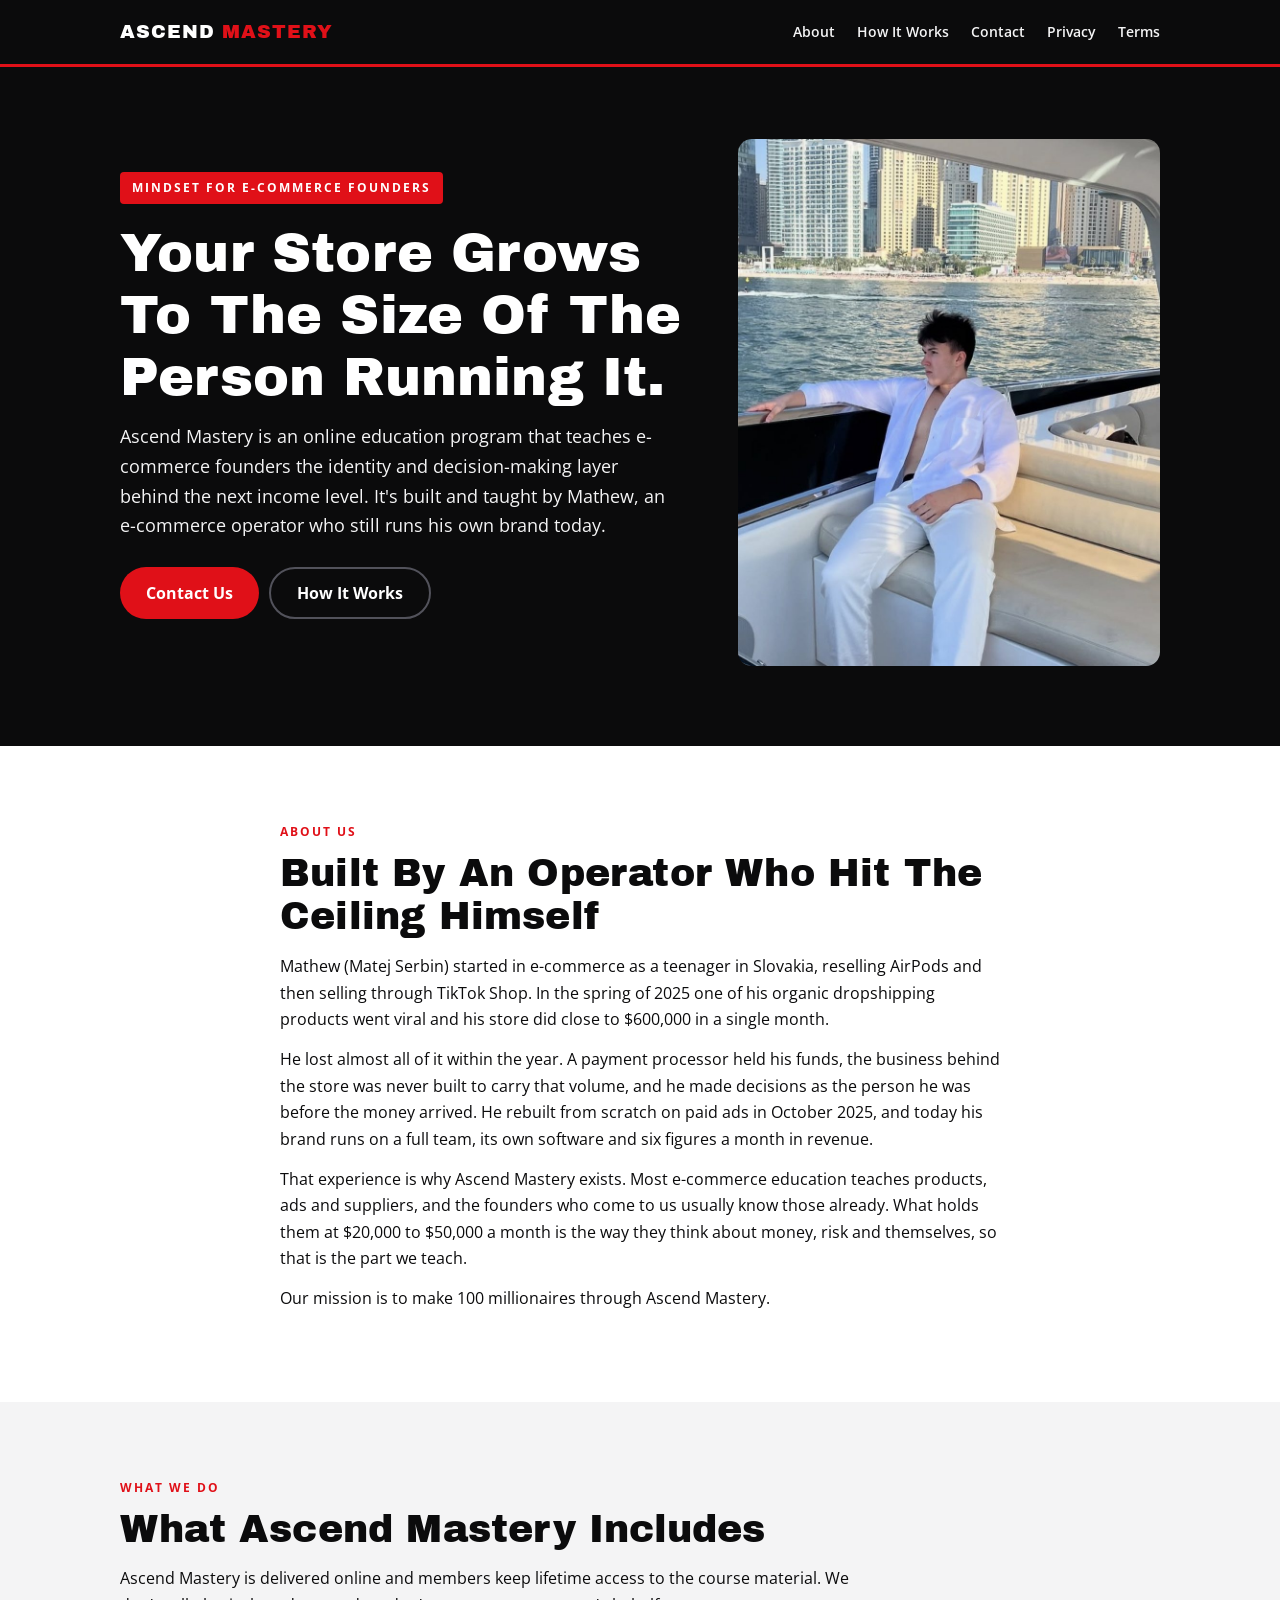
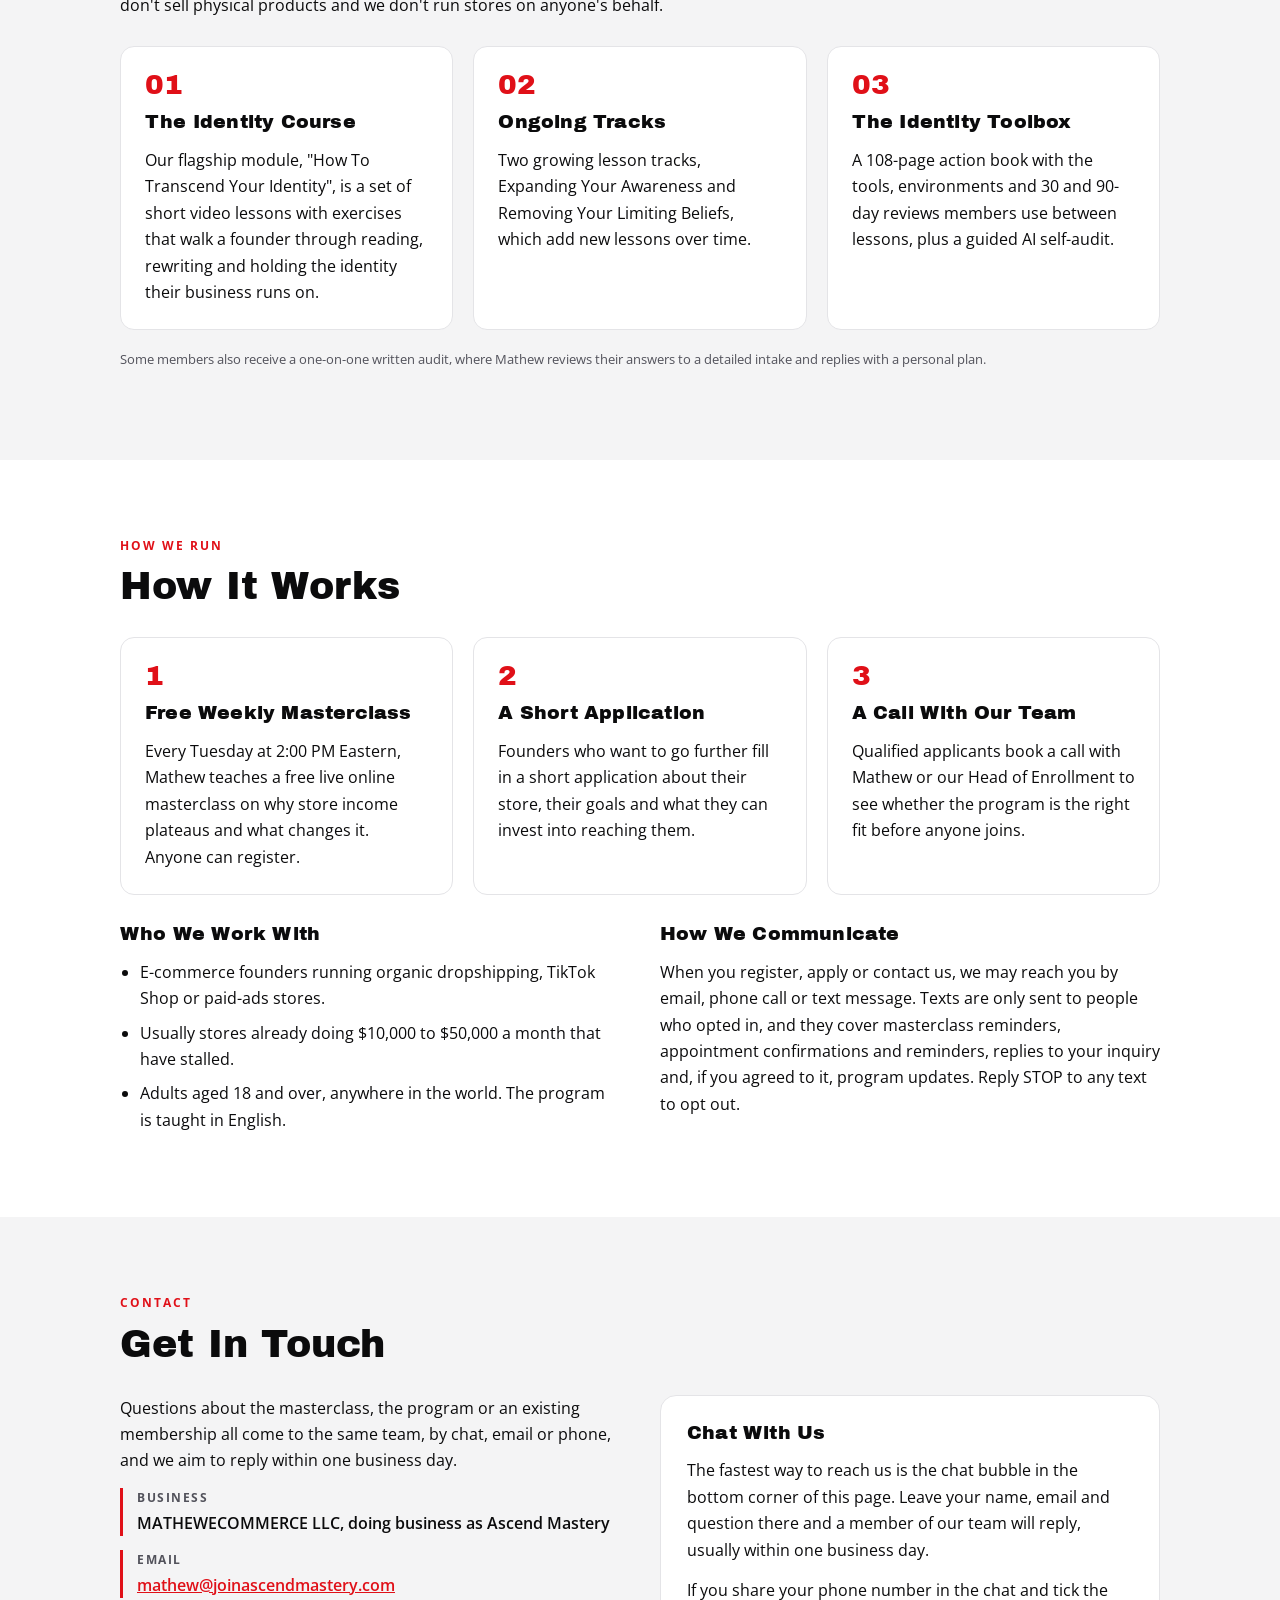
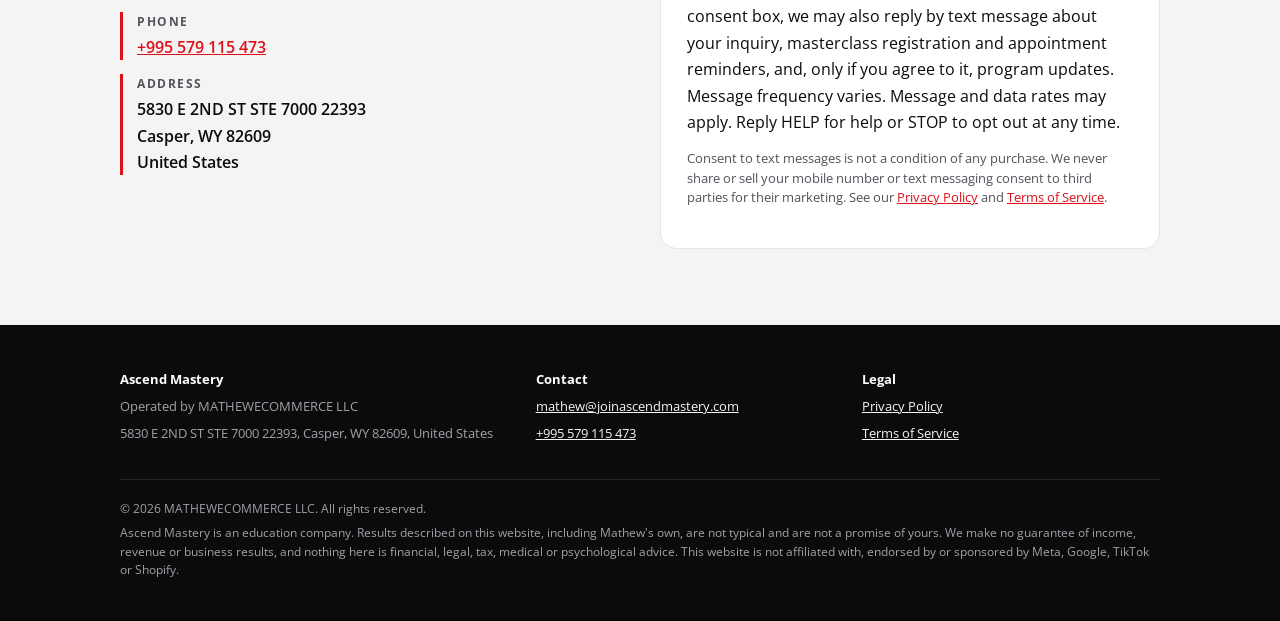
<file: index.html>
<!DOCTYPE html>
<html lang="en">
<head>
<meta charset="UTF-8">
<meta name="viewport" content="width=device-width, initial-scale=1.0">
<title>Ascend Mastery | Mindset Coaching For E-Commerce Founders</title>
<meta name="description" content="Ascend Mastery, run by MATHEWECOMMERCE LLC, teaches e-commerce founders the identity and decision-making layer behind the next income level.">
<link rel="icon" href="favicon.svg" type="image/svg+xml">
<link rel="preconnect" href="https://fonts.googleapis.com">
<link rel="preconnect" href="https://fonts.gstatic.com" crossorigin>
<link rel="stylesheet" href="https://fonts.googleapis.com/css2?family=Archivo+Black&family=Open+Sans:wght@400;600;700&display=swap">
<link rel="stylesheet" href="styles.css">
<!--
  Mathew (Matej Serbin) · A2P 10DLC business website · built 2026-10-26.
  Facts come from his GoHighLevel sub-account (legal name, address, email, phone) and
  context/Matej Serbin/business-info.md. No program price anywhere (pricing rule).
  No contact form: A2P now goes through the GHL chat widget (Christian, 2026-11-02). Widget id 6ae9da120f36300a2d5eb0b8, on every page.
-->
</head>
<body>

<header class="top">
  <div class="wrap">
    <a class="logo" href="index.html">ASCEND <span>MASTERY</span></a>
    <button class="menu-btn" aria-label="Open menu" aria-expanded="false" onclick="var n=document.querySelector('.nav');n.classList.toggle('open');this.setAttribute('aria-expanded',n.classList.contains('open'))">&#9776;</button>
    <nav class="nav">
      <a href="#about">About</a>
      <a href="#how">How It Works</a>
      <a href="#contact">Contact</a>
      <a href="privacy.html">Privacy</a>
      <a href="terms.html">Terms</a>
    </nav>
  </div>
</header>

<div class="hero">
  <div class="wrap">
    <div>
      <div class="eyebrow">Mindset for e-commerce founders</div>
      <h1>Your Store Grows To The Size Of The Person Running It.</h1>
      <p class="lead">Ascend Mastery is an online education program that teaches e-commerce founders the identity and decision-making layer behind the next income level. It's built and taught by Mathew, an e-commerce operator who still runs his own brand today.</p>
      <p style="margin-top:26px"><a class="btn" href="#contact">Contact Us</a><a class="btn btn-ghost" href="#how">How It Works</a></p>
    </div>
    <img src="assets/mathew-photo.jpg" alt="Mathew, founder of Ascend Mastery">
  </div>
</div>

<section id="about">
  <div class="wrap narrow">
    <div class="kicker">About us</div>
    <h2>Built By An Operator Who Hit The Ceiling Himself</h2>
    <p>Mathew (Matej Serbin) started in e-commerce as a teenager in Slovakia, reselling AirPods and then selling through TikTok Shop. In the spring of 2025 one of his organic dropshipping products went viral and his store did close to $600,000 in a single month.</p>
    <p>He lost almost all of it within the year. A payment processor held his funds, the business behind the store was never built to carry that volume, and he made decisions as the person he was before the money arrived. He rebuilt from scratch on paid ads in October 2025, and today his brand runs on a full team, its own software and six figures a month in revenue.</p>
    <p>That experience is why Ascend Mastery exists. Most e-commerce education teaches products, ads and suppliers, and the founders who come to us usually know those already. What holds them at $20,000 to $50,000 a month is the way they think about money, risk and themselves, so that is the part we teach.</p>
    <p>Our mission is to make 100 millionaires through Ascend Mastery.</p>
  </div>
</section>

<section class="alt" id="what">
  <div class="wrap">
    <div class="kicker">What we do</div>
    <h2>What Ascend Mastery Includes</h2>
    <p class="narrow">Ascend Mastery is delivered online and members keep lifetime access to the course material. We don't sell physical products and we don't run stores on anyone's behalf.</p>
    <div class="grid3">
      <div class="card"><div class="num">01</div><h3>The Identity Course</h3><p>Our flagship module, "How To Transcend Your Identity", is a set of short video lessons with exercises that walk a founder through reading, rewriting and holding the identity their business runs on.</p></div>
      <div class="card"><div class="num">02</div><h3>Ongoing Tracks</h3><p>Two growing lesson tracks, Expanding Your Awareness and Removing Your Limiting Beliefs, which add new lessons over time.</p></div>
      <div class="card"><div class="num">03</div><h3>The Identity Toolbox</h3><p>A 108-page action book with the tools, environments and 30 and 90-day reviews members use between lessons, plus a guided AI self-audit.</p></div>
    </div>
    <p class="fine" style="margin-top:20px">Some members also receive a one-on-one written audit, where Mathew reviews their answers to a detailed intake and replies with a personal plan.</p>
  </div>
</section>

<section id="how">
  <div class="wrap">
    <div class="kicker">How we run</div>
    <h2>How It Works</h2>
    <div class="grid3">
      <div class="card"><div class="num">1</div><h3>Free Weekly Masterclass</h3><p>Every Tuesday at 2:00 PM Eastern, Mathew teaches a free live online masterclass on why store income plateaus and what changes it. Anyone can register.</p></div>
      <div class="card"><div class="num">2</div><h3>A Short Application</h3><p>Founders who want to go further fill in a short application about their store, their goals and what they can invest into reaching them.</p></div>
      <div class="card"><div class="num">3</div><h3>A Call With Our Team</h3><p>Qualified applicants book a call with Mathew or our Head of Enrollment to see whether the program is the right fit before anyone joins.</p></div>
    </div>
    <div class="grid2">
      <div>
        <h3>Who We Work With</h3>
        <ul class="list">
          <li>E-commerce founders running organic dropshipping, TikTok Shop or paid-ads stores.</li>
          <li>Usually stores already doing $10,000 to $50,000 a month that have stalled.</li>
          <li>Adults aged 18 and over, anywhere in the world. The program is taught in English.</li>
        </ul>
      </div>
      <div>
        <h3>How We Communicate</h3>
        <p>When you register, apply or contact us, we may reach you by email, phone call or text message. Texts are only sent to people who opted in, and they cover masterclass reminders, appointment confirmations and reminders, replies to your inquiry and, if you agreed to it, program updates. Reply STOP to any text to opt out.</p>
      </div>
    </div>
  </div>
</section>

<section class="alt" id="contact">
  <div class="wrap">
    <div class="kicker">Contact</div>
    <h2>Get In Touch</h2>
    <div class="grid2">
      <div>
        <p>Questions about the masterclass, the program or an existing membership all come to the same team, by chat, email or phone, and we aim to reply within one business day.</p>
        <dl class="facts">
          <div><dt>Business</dt><dd>MATHEWECOMMERCE LLC, doing business as Ascend Mastery</dd></div>
          <div><dt>Email</dt><dd><a href="mailto:mathew@joinascendmastery.com">mathew@joinascendmastery.com</a></dd></div>
          <div><dt>Phone</dt><dd><a href="tel:+995579115473">+995 579 115 473</a></dd></div>
          <div><dt>Address</dt><dd>5830 E 2ND ST STE 7000 22393<br>Casper, WY 82609<br>United States</dd></div>
        </dl>
      </div>
      <div class="form">
        <h3>Chat With Us</h3>
        <p>The fastest way to reach us is the chat bubble in the bottom corner of this page. Leave your name, email and question there and a member of our team will reply, usually within one business day.</p>
        <p>If you share your phone number in the chat and tick the consent box, we may also reply by text message about your inquiry, masterclass registration and appointment reminders, and, only if you agree to it, program updates. Message frequency varies. Message and data rates may apply. Reply HELP for help or STOP to opt out at any time.</p>
        <p class="fine">Consent to text messages is not a condition of any purchase. We never share or sell your mobile number or text messaging consent to third parties for their marketing. See our <a href="privacy.html">Privacy Policy</a> and <a href="terms.html">Terms of Service</a>.</p>
      </div>
    </div>
  </div>
</section>

<footer class="foot">
  <div class="wrap">
    <div class="cols">
      <div><p><b>Ascend Mastery</b></p><p>Operated by MATHEWECOMMERCE LLC</p><p>5830 E 2ND ST STE 7000 22393, Casper, WY 82609, United States</p></div>
      <div><p><b>Contact</b></p><p><a href="mailto:mathew@joinascendmastery.com">mathew@joinascendmastery.com</a></p><p><a href="tel:+995579115473">+995 579 115 473</a></p></div>
      <div><p><b>Legal</b></p><p><a href="privacy.html">Privacy Policy</a></p><p><a href="terms.html">Terms of Service</a></p></div>
    </div>
    <div class="disc">
      <p>© 2026 MATHEWECOMMERCE LLC. All rights reserved.</p>
      <p>Ascend Mastery is an education company. Results described on this website, including Mathew's own, are not typical and are not a promise of yours. We make no guarantee of income, revenue or business results, and nothing here is financial, legal, tax, medical or psychological advice. This website is not affiliated with, endorsed by or sponsored by Meta, Google, TikTok or Shopify.</p>
    </div>
  </div>
</footer>

<!-- GoHighLevel chat widget: paste the embed from Sites > Chat Widget > Get Code here. -->
<script src="https://widgets.leadconnectorhq.com/loader.js" data-resources-url="https://widgets.leadconnectorhq.com/chat-widget/loader.js" data-widget-id="6ae9da120f36300a2d5eb0b8" data-source="WEB_USER"></script>
</body>
</html>
</file>
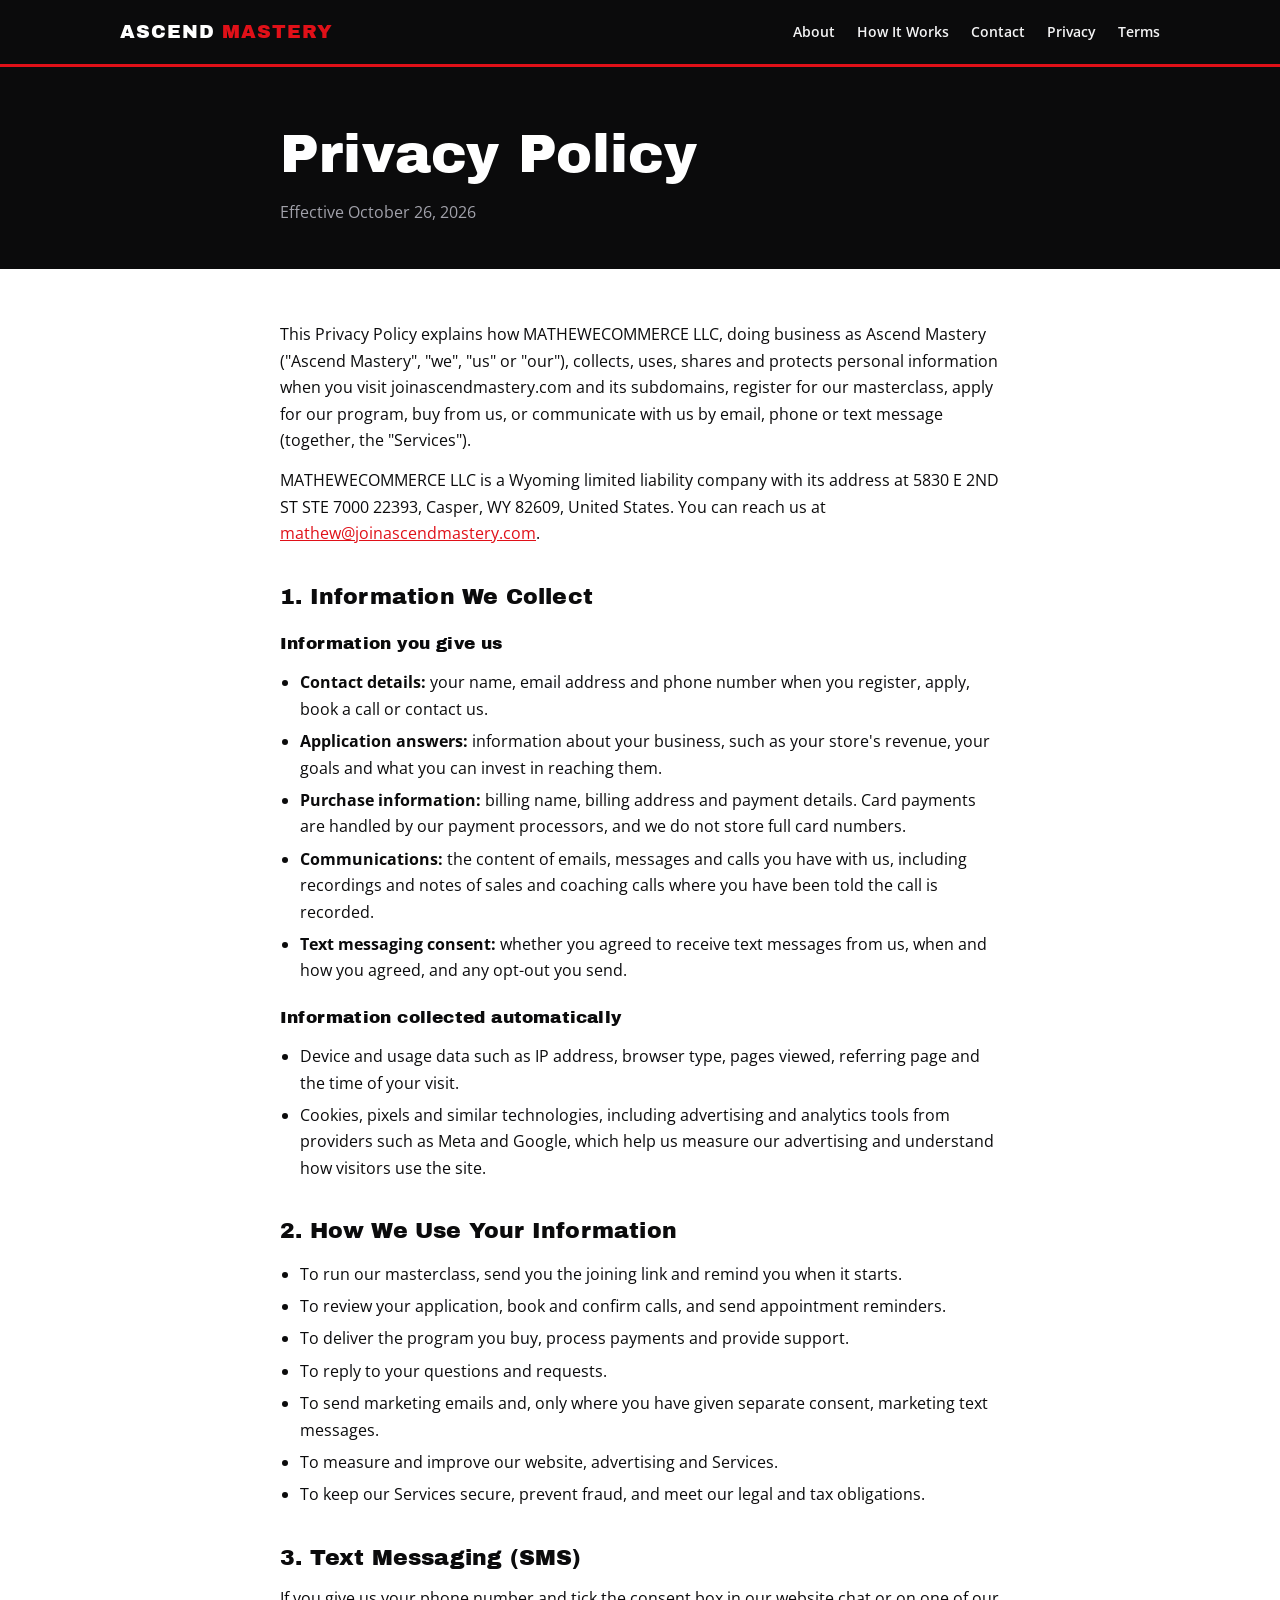
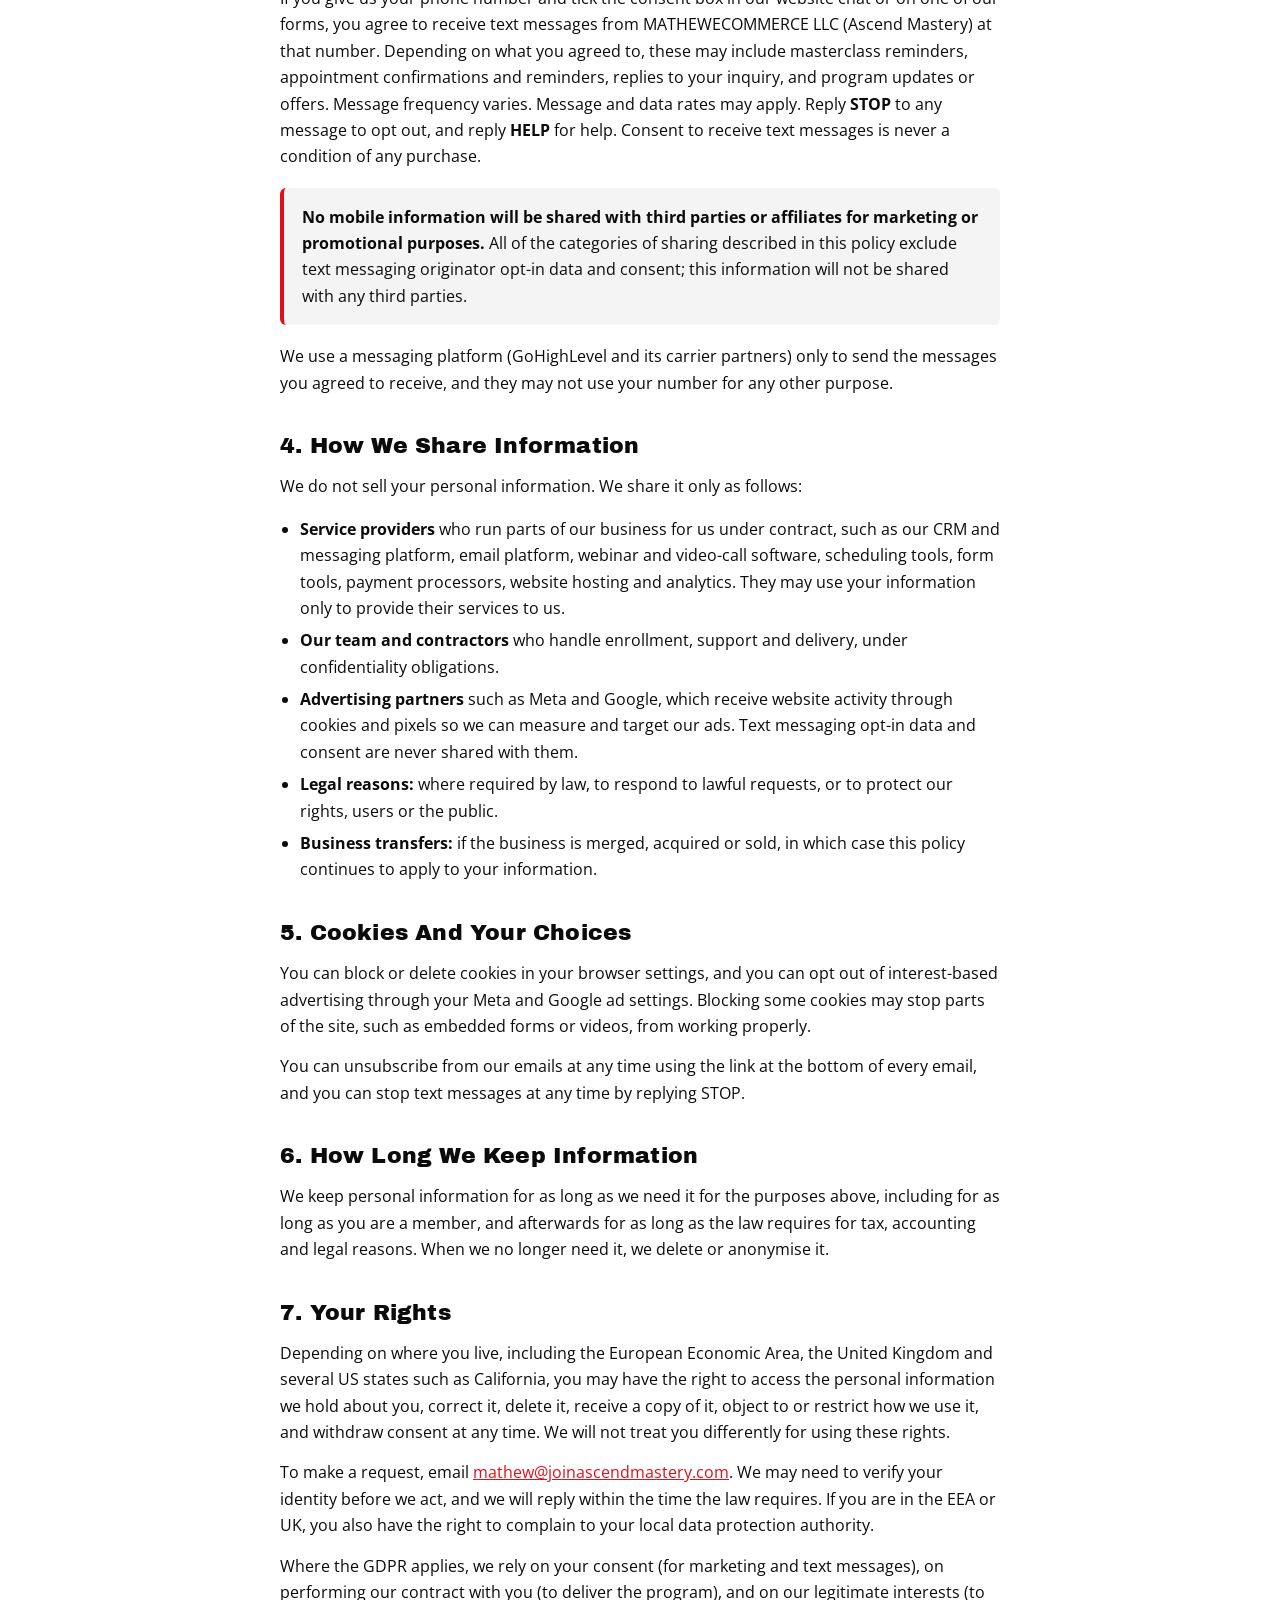
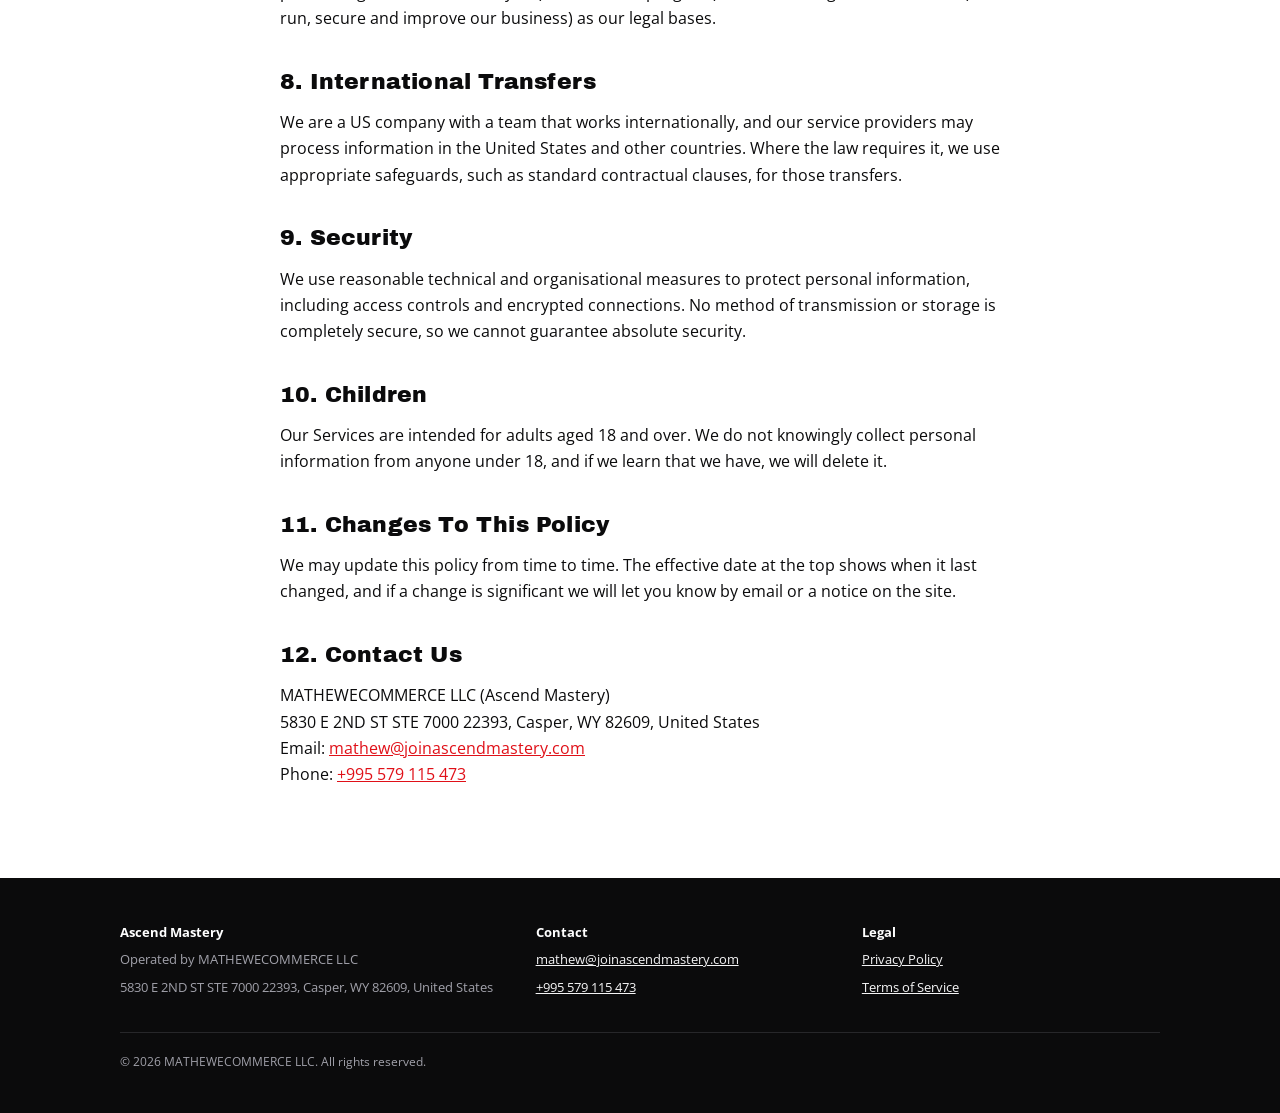
<file: privacy.html>
<!DOCTYPE html>
<html lang="en">
<head>
<meta charset="UTF-8">
<meta name="viewport" content="width=device-width, initial-scale=1.0">
<title>Privacy Policy | Ascend Mastery</title>
<meta name="description" content="How MATHEWECOMMERCE LLC (Ascend Mastery) collects, uses and protects your information, including text messaging.">
<link rel="icon" href="favicon.svg" type="image/svg+xml">
<link rel="preconnect" href="https://fonts.googleapis.com">
<link rel="preconnect" href="https://fonts.gstatic.com" crossorigin>
<link rel="stylesheet" href="https://fonts.googleapis.com/css2?family=Archivo+Black&family=Open+Sans:wght@400;600;700&display=swap">
<link rel="stylesheet" href="styles.css">
</head>
<body>

<header class="top">
  <div class="wrap">
    <a class="logo" href="index.html">ASCEND <span>MASTERY</span></a>
    <button class="menu-btn" aria-label="Open menu" aria-expanded="false" onclick="var n=document.querySelector('.nav');n.classList.toggle('open');this.setAttribute('aria-expanded',n.classList.contains('open'))">&#9776;</button>
    <nav class="nav">
      <a href="index.html#about">About</a>
      <a href="index.html#how">How It Works</a>
      <a href="index.html#contact">Contact</a>
      <a href="privacy.html">Privacy</a>
      <a href="terms.html">Terms</a>
    </nav>
  </div>
</header>

<div class="legal-hero">
  <div class="wrap narrow">
    <h1>Privacy Policy</h1>
    <p>Effective October 26, 2026</p>
  </div>
</div>

<main class="doc">
  <div class="wrap narrow">
    <p>This Privacy Policy explains how MATHEWECOMMERCE LLC, doing business as Ascend Mastery ("Ascend Mastery", "we", "us" or "our"), collects, uses, shares and protects personal information when you visit joinascendmastery.com and its subdomains, register for our masterclass, apply for our program, buy from us, or communicate with us by email, phone or text message (together, the "Services").</p>
    <p>MATHEWECOMMERCE LLC is a Wyoming limited liability company with its address at 5830 E 2ND ST STE 7000 22393, Casper, WY 82609, United States. You can reach us at <a href="mailto:mathew@joinascendmastery.com">mathew@joinascendmastery.com</a>.</p>

    <h2>1. Information We Collect</h2>
    <h3>Information you give us</h3>
    <ul>
      <li><b>Contact details:</b> your name, email address and phone number when you register, apply, book a call or contact us.</li>
      <li><b>Application answers:</b> information about your business, such as your store's revenue, your goals and what you can invest in reaching them.</li>
      <li><b>Purchase information:</b> billing name, billing address and payment details. Card payments are handled by our payment processors, and we do not store full card numbers.</li>
      <li><b>Communications:</b> the content of emails, messages and calls you have with us, including recordings and notes of sales and coaching calls where you have been told the call is recorded.</li>
      <li><b>Text messaging consent:</b> whether you agreed to receive text messages from us, when and how you agreed, and any opt-out you send.</li>
    </ul>
    <h3>Information collected automatically</h3>
    <ul>
      <li>Device and usage data such as IP address, browser type, pages viewed, referring page and the time of your visit.</li>
      <li>Cookies, pixels and similar technologies, including advertising and analytics tools from providers such as Meta and Google, which help us measure our advertising and understand how visitors use the site.</li>
    </ul>

    <h2>2. How We Use Your Information</h2>
    <ul>
      <li>To run our masterclass, send you the joining link and remind you when it starts.</li>
      <li>To review your application, book and confirm calls, and send appointment reminders.</li>
      <li>To deliver the program you buy, process payments and provide support.</li>
      <li>To reply to your questions and requests.</li>
      <li>To send marketing emails and, only where you have given separate consent, marketing text messages.</li>
      <li>To measure and improve our website, advertising and Services.</li>
      <li>To keep our Services secure, prevent fraud, and meet our legal and tax obligations.</li>
    </ul>

    <h2>3. Text Messaging (SMS)</h2>
    <p>If you give us your phone number and tick the consent box in our website chat or on one of our forms, you agree to receive text messages from MATHEWECOMMERCE LLC (Ascend Mastery) at that number. Depending on what you agreed to, these may include masterclass reminders, appointment confirmations and reminders, replies to your inquiry, and program updates or offers. Message frequency varies. Message and data rates may apply. Reply <b>STOP</b> to any message to opt out, and reply <b>HELP</b> for help. Consent to receive text messages is never a condition of any purchase.</p>
    <div class="callout">
      <p><b>No mobile information will be shared with third parties or affiliates for marketing or promotional purposes.</b> All of the categories of sharing described in this policy exclude text messaging originator opt-in data and consent; this information will not be shared with any third parties.</p>
    </div>
    <p>We use a messaging platform (GoHighLevel and its carrier partners) only to send the messages you agreed to receive, and they may not use your number for any other purpose.</p>

    <h2>4. How We Share Information</h2>
    <p>We do not sell your personal information. We share it only as follows:</p>
    <ul>
      <li><b>Service providers</b> who run parts of our business for us under contract, such as our CRM and messaging platform, email platform, webinar and video-call software, scheduling tools, form tools, payment processors, website hosting and analytics. They may use your information only to provide their services to us.</li>
      <li><b>Our team and contractors</b> who handle enrollment, support and delivery, under confidentiality obligations.</li>
      <li><b>Advertising partners</b> such as Meta and Google, which receive website activity through cookies and pixels so we can measure and target our ads. Text messaging opt-in data and consent are never shared with them.</li>
      <li><b>Legal reasons:</b> where required by law, to respond to lawful requests, or to protect our rights, users or the public.</li>
      <li><b>Business transfers:</b> if the business is merged, acquired or sold, in which case this policy continues to apply to your information.</li>
    </ul>

    <h2>5. Cookies And Your Choices</h2>
    <p>You can block or delete cookies in your browser settings, and you can opt out of interest-based advertising through your Meta and Google ad settings. Blocking some cookies may stop parts of the site, such as embedded forms or videos, from working properly.</p>
    <p>You can unsubscribe from our emails at any time using the link at the bottom of every email, and you can stop text messages at any time by replying STOP.</p>

    <h2>6. How Long We Keep Information</h2>
    <p>We keep personal information for as long as we need it for the purposes above, including for as long as you are a member, and afterwards for as long as the law requires for tax, accounting and legal reasons. When we no longer need it, we delete or anonymise it.</p>

    <h2>7. Your Rights</h2>
    <p>Depending on where you live, including the European Economic Area, the United Kingdom and several US states such as California, you may have the right to access the personal information we hold about you, correct it, delete it, receive a copy of it, object to or restrict how we use it, and withdraw consent at any time. We will not treat you differently for using these rights.</p>
    <p>To make a request, email <a href="mailto:mathew@joinascendmastery.com">mathew@joinascendmastery.com</a>. We may need to verify your identity before we act, and we will reply within the time the law requires. If you are in the EEA or UK, you also have the right to complain to your local data protection authority.</p>
    <p>Where the GDPR applies, we rely on your consent (for marketing and text messages), on performing our contract with you (to deliver the program), and on our legitimate interests (to run, secure and improve our business) as our legal bases.</p>

    <h2>8. International Transfers</h2>
    <p>We are a US company with a team that works internationally, and our service providers may process information in the United States and other countries. Where the law requires it, we use appropriate safeguards, such as standard contractual clauses, for those transfers.</p>

    <h2>9. Security</h2>
    <p>We use reasonable technical and organisational measures to protect personal information, including access controls and encrypted connections. No method of transmission or storage is completely secure, so we cannot guarantee absolute security.</p>

    <h2>10. Children</h2>
    <p>Our Services are intended for adults aged 18 and over. We do not knowingly collect personal information from anyone under 18, and if we learn that we have, we will delete it.</p>

    <h2>11. Changes To This Policy</h2>
    <p>We may update this policy from time to time. The effective date at the top shows when it last changed, and if a change is significant we will let you know by email or a notice on the site.</p>

    <h2>12. Contact Us</h2>
    <p>MATHEWECOMMERCE LLC (Ascend Mastery)<br>5830 E 2ND ST STE 7000 22393, Casper, WY 82609, United States<br>Email: <a href="mailto:mathew@joinascendmastery.com">mathew@joinascendmastery.com</a><br>Phone: <a href="tel:+995579115473">+995 579 115 473</a></p>
  </div>
</main>

<footer class="foot">
  <div class="wrap">
    <div class="cols">
      <div><p><b>Ascend Mastery</b></p><p>Operated by MATHEWECOMMERCE LLC</p><p>5830 E 2ND ST STE 7000 22393, Casper, WY 82609, United States</p></div>
      <div><p><b>Contact</b></p><p><a href="mailto:mathew@joinascendmastery.com">mathew@joinascendmastery.com</a></p><p><a href="tel:+995579115473">+995 579 115 473</a></p></div>
      <div><p><b>Legal</b></p><p><a href="privacy.html">Privacy Policy</a></p><p><a href="terms.html">Terms of Service</a></p></div>
    </div>
    <div class="disc"><p>© 2026 MATHEWECOMMERCE LLC. All rights reserved.</p></div>
  </div>
</footer>
<script src="https://widgets.leadconnectorhq.com/loader.js" data-resources-url="https://widgets.leadconnectorhq.com/chat-widget/loader.js" data-widget-id="6ae9da120f36300a2d5eb0b8" data-source="WEB_USER"></script>
</body>
</html>
</file>
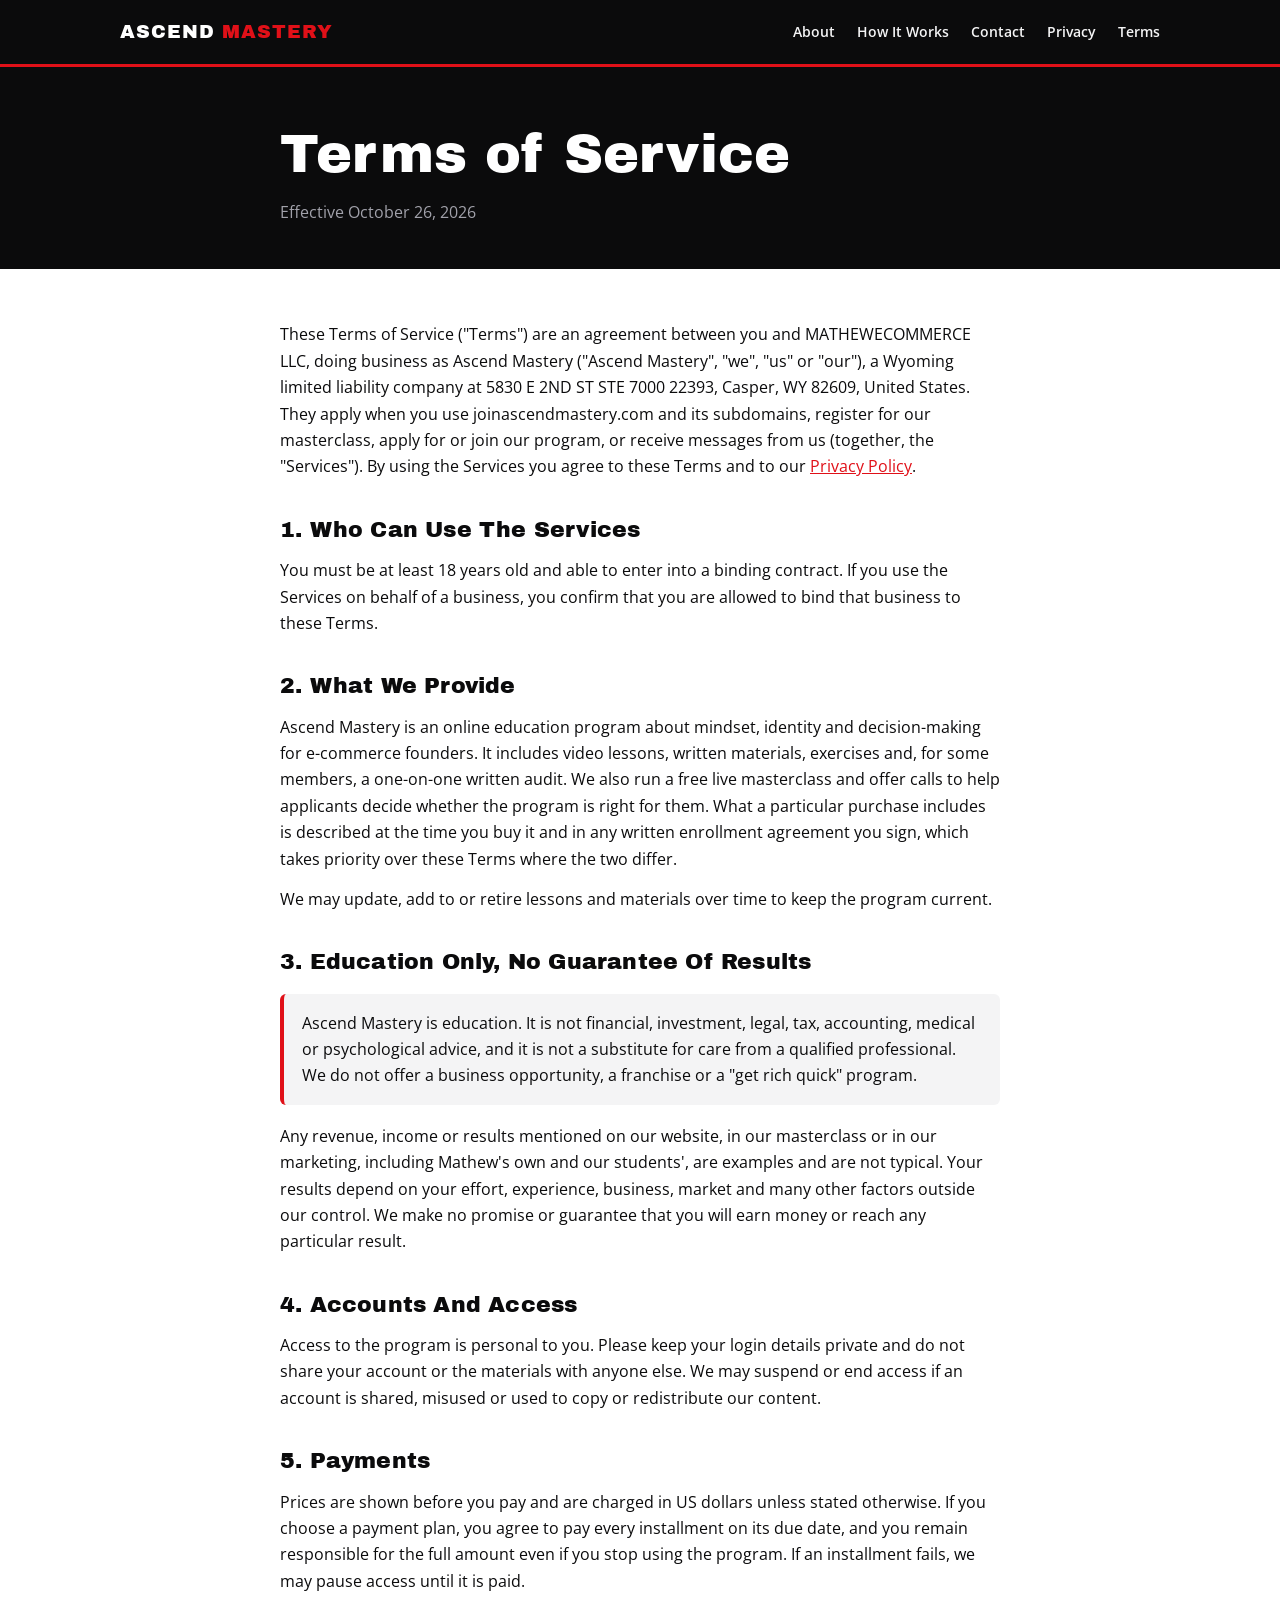
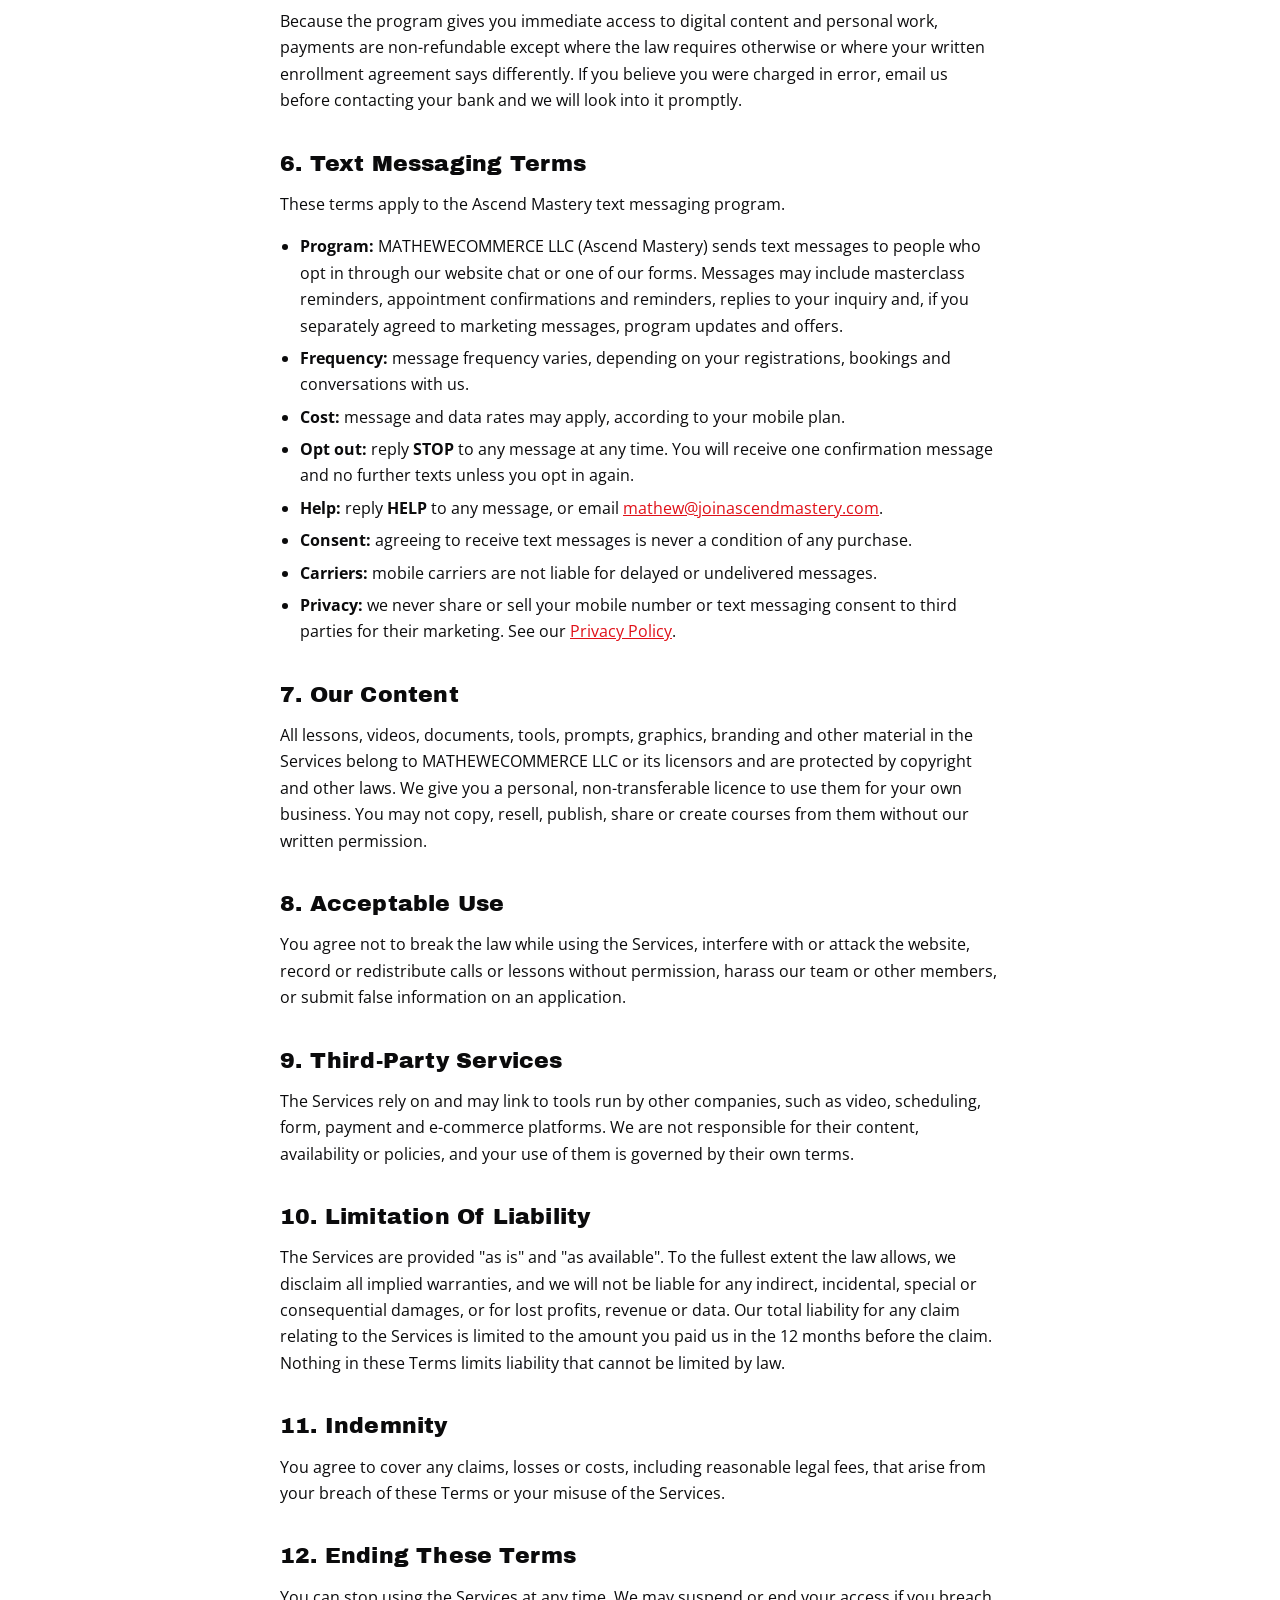
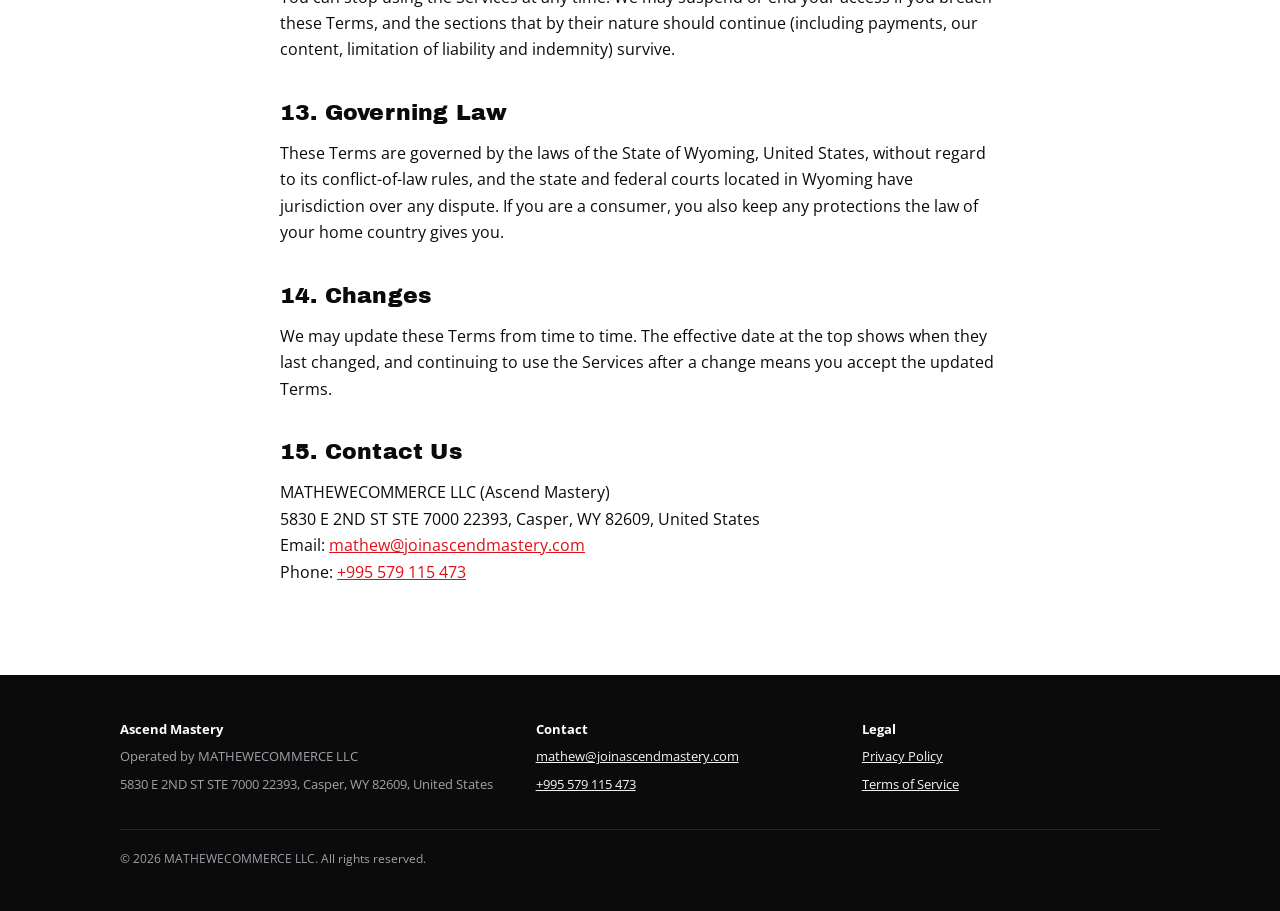
<file: terms.html>
<!DOCTYPE html>
<html lang="en">
<head>
<meta charset="UTF-8">
<meta name="viewport" content="width=device-width, initial-scale=1.0">
<title>Terms of Service | Ascend Mastery</title>
<meta name="description" content="The terms that apply to Ascend Mastery's website, masterclass, program and text messages.">
<link rel="icon" href="favicon.svg" type="image/svg+xml">
<link rel="preconnect" href="https://fonts.googleapis.com">
<link rel="preconnect" href="https://fonts.gstatic.com" crossorigin>
<link rel="stylesheet" href="https://fonts.googleapis.com/css2?family=Archivo+Black&family=Open+Sans:wght@400;600;700&display=swap">
<link rel="stylesheet" href="styles.css">
</head>
<body>

<header class="top">
  <div class="wrap">
    <a class="logo" href="index.html">ASCEND <span>MASTERY</span></a>
    <button class="menu-btn" aria-label="Open menu" aria-expanded="false" onclick="var n=document.querySelector('.nav');n.classList.toggle('open');this.setAttribute('aria-expanded',n.classList.contains('open'))">&#9776;</button>
    <nav class="nav">
      <a href="index.html#about">About</a>
      <a href="index.html#how">How It Works</a>
      <a href="index.html#contact">Contact</a>
      <a href="privacy.html">Privacy</a>
      <a href="terms.html">Terms</a>
    </nav>
  </div>
</header>

<div class="legal-hero">
  <div class="wrap narrow">
    <h1>Terms of Service</h1>
    <p>Effective October 26, 2026</p>
  </div>
</div>

<main class="doc">
  <div class="wrap narrow">
    <p>These Terms of Service ("Terms") are an agreement between you and MATHEWECOMMERCE LLC, doing business as Ascend Mastery ("Ascend Mastery", "we", "us" or "our"), a Wyoming limited liability company at 5830 E 2ND ST STE 7000 22393, Casper, WY 82609, United States. They apply when you use joinascendmastery.com and its subdomains, register for our masterclass, apply for or join our program, or receive messages from us (together, the "Services"). By using the Services you agree to these Terms and to our <a href="privacy.html">Privacy Policy</a>.</p>

    <h2>1. Who Can Use The Services</h2>
    <p>You must be at least 18 years old and able to enter into a binding contract. If you use the Services on behalf of a business, you confirm that you are allowed to bind that business to these Terms.</p>

    <h2>2. What We Provide</h2>
    <p>Ascend Mastery is an online education program about mindset, identity and decision-making for e-commerce founders. It includes video lessons, written materials, exercises and, for some members, a one-on-one written audit. We also run a free live masterclass and offer calls to help applicants decide whether the program is right for them. What a particular purchase includes is described at the time you buy it and in any written enrollment agreement you sign, which takes priority over these Terms where the two differ.</p>
    <p>We may update, add to or retire lessons and materials over time to keep the program current.</p>

    <h2>3. Education Only, No Guarantee Of Results</h2>
    <div class="callout">
      <p>Ascend Mastery is education. It is not financial, investment, legal, tax, accounting, medical or psychological advice, and it is not a substitute for care from a qualified professional. We do not offer a business opportunity, a franchise or a "get rich quick" program.</p>
    </div>
    <p>Any revenue, income or results mentioned on our website, in our masterclass or in our marketing, including Mathew's own and our students', are examples and are not typical. Your results depend on your effort, experience, business, market and many other factors outside our control. We make no promise or guarantee that you will earn money or reach any particular result.</p>

    <h2>4. Accounts And Access</h2>
    <p>Access to the program is personal to you. Please keep your login details private and do not share your account or the materials with anyone else. We may suspend or end access if an account is shared, misused or used to copy or redistribute our content.</p>

    <h2>5. Payments</h2>
    <p>Prices are shown before you pay and are charged in US dollars unless stated otherwise. If you choose a payment plan, you agree to pay every installment on its due date, and you remain responsible for the full amount even if you stop using the program. If an installment fails, we may pause access until it is paid.</p>
    <p>Because the program gives you immediate access to digital content and personal work, payments are non-refundable except where the law requires otherwise or where your written enrollment agreement says differently. If you believe you were charged in error, email us before contacting your bank and we will look into it promptly.</p>

    <h2>6. Text Messaging Terms</h2>
    <p>These terms apply to the Ascend Mastery text messaging program.</p>
    <ul>
      <li><b>Program:</b> MATHEWECOMMERCE LLC (Ascend Mastery) sends text messages to people who opt in through our website chat or one of our forms. Messages may include masterclass reminders, appointment confirmations and reminders, replies to your inquiry and, if you separately agreed to marketing messages, program updates and offers.</li>
      <li><b>Frequency:</b> message frequency varies, depending on your registrations, bookings and conversations with us.</li>
      <li><b>Cost:</b> message and data rates may apply, according to your mobile plan.</li>
      <li><b>Opt out:</b> reply <b>STOP</b> to any message at any time. You will receive one confirmation message and no further texts unless you opt in again.</li>
      <li><b>Help:</b> reply <b>HELP</b> to any message, or email <a href="mailto:mathew@joinascendmastery.com">mathew@joinascendmastery.com</a>.</li>
      <li><b>Consent:</b> agreeing to receive text messages is never a condition of any purchase.</li>
      <li><b>Carriers:</b> mobile carriers are not liable for delayed or undelivered messages.</li>
      <li><b>Privacy:</b> we never share or sell your mobile number or text messaging consent to third parties for their marketing. See our <a href="privacy.html">Privacy Policy</a>.</li>
    </ul>

    <h2>7. Our Content</h2>
    <p>All lessons, videos, documents, tools, prompts, graphics, branding and other material in the Services belong to MATHEWECOMMERCE LLC or its licensors and are protected by copyright and other laws. We give you a personal, non-transferable licence to use them for your own business. You may not copy, resell, publish, share or create courses from them without our written permission.</p>

    <h2>8. Acceptable Use</h2>
    <p>You agree not to break the law while using the Services, interfere with or attack the website, record or redistribute calls or lessons without permission, harass our team or other members, or submit false information on an application.</p>

    <h2>9. Third-Party Services</h2>
    <p>The Services rely on and may link to tools run by other companies, such as video, scheduling, form, payment and e-commerce platforms. We are not responsible for their content, availability or policies, and your use of them is governed by their own terms.</p>

    <h2>10. Limitation Of Liability</h2>
    <p>The Services are provided "as is" and "as available". To the fullest extent the law allows, we disclaim all implied warranties, and we will not be liable for any indirect, incidental, special or consequential damages, or for lost profits, revenue or data. Our total liability for any claim relating to the Services is limited to the amount you paid us in the 12 months before the claim. Nothing in these Terms limits liability that cannot be limited by law.</p>

    <h2>11. Indemnity</h2>
    <p>You agree to cover any claims, losses or costs, including reasonable legal fees, that arise from your breach of these Terms or your misuse of the Services.</p>

    <h2>12. Ending These Terms</h2>
    <p>You can stop using the Services at any time. We may suspend or end your access if you breach these Terms, and the sections that by their nature should continue (including payments, our content, limitation of liability and indemnity) survive.</p>

    <h2>13. Governing Law</h2>
    <p>These Terms are governed by the laws of the State of Wyoming, United States, without regard to its conflict-of-law rules, and the state and federal courts located in Wyoming have jurisdiction over any dispute. If you are a consumer, you also keep any protections the law of your home country gives you.</p>

    <h2>14. Changes</h2>
    <p>We may update these Terms from time to time. The effective date at the top shows when they last changed, and continuing to use the Services after a change means you accept the updated Terms.</p>

    <h2>15. Contact Us</h2>
    <p>MATHEWECOMMERCE LLC (Ascend Mastery)<br>5830 E 2ND ST STE 7000 22393, Casper, WY 82609, United States<br>Email: <a href="mailto:mathew@joinascendmastery.com">mathew@joinascendmastery.com</a><br>Phone: <a href="tel:+995579115473">+995 579 115 473</a></p>
  </div>
</main>

<footer class="foot">
  <div class="wrap">
    <div class="cols">
      <div><p><b>Ascend Mastery</b></p><p>Operated by MATHEWECOMMERCE LLC</p><p>5830 E 2ND ST STE 7000 22393, Casper, WY 82609, United States</p></div>
      <div><p><b>Contact</b></p><p><a href="mailto:mathew@joinascendmastery.com">mathew@joinascendmastery.com</a></p><p><a href="tel:+995579115473">+995 579 115 473</a></p></div>
      <div><p><b>Legal</b></p><p><a href="privacy.html">Privacy Policy</a></p><p><a href="terms.html">Terms of Service</a></p></div>
    </div>
    <div class="disc"><p>© 2026 MATHEWECOMMERCE LLC. All rights reserved.</p></div>
  </div>
</footer>
<script src="https://widgets.leadconnectorhq.com/loader.js" data-resources-url="https://widgets.leadconnectorhq.com/chat-widget/loader.js" data-widget-id="6ae9da120f36300a2d5eb0b8" data-source="WEB_USER"></script>
</body>
</html>
</file>
<file: styles.css>
/* Ascend Mastery · joinascendmastery.com · shared styles for index, privacy, terms.
   Brand: red #E01018 on black and white (business-info.md → Brand colour). White on the red is 4.93:1. */
:root{--red:#E01018;--red-dark:#AD2A21;--ink:#0B0B0C;--paper:#FFFFFF;--soft:#F4F4F5;--line:#E4E4E7;--muted:#52525B;--on-dark:#F4F4F5;--on-dark-muted:#A1A1AA}
*{box-sizing:border-box}
html{scroll-behavior:smooth;-webkit-text-size-adjust:100%}
body{margin:0;background:var(--paper);color:var(--ink);font-family:"Open Sans",system-ui,sans-serif;font-size:16px;line-height:1.65;-webkit-font-smoothing:antialiased}
img{max-width:100%;display:block}
a{color:var(--red)}
a:hover{color:var(--red-dark)}
h1,h2,h3{font-family:"Archivo Black",system-ui,sans-serif;font-weight:400;line-height:1.15;letter-spacing:.2px;margin:0 0 14px}
h1{font-size:clamp(32px,6vw,54px)}
h2{font-size:clamp(26px,4.2vw,38px)}
h3{font-size:19px}
p{margin:0 0 14px}
.wrap{max-width:1080px;margin:0 auto;padding:0 20px}
.narrow{max-width:760px}

/* header */
.top{position:sticky;top:0;z-index:10;background:var(--ink);color:#fff;border-bottom:3px solid var(--red)}
.top .wrap{display:flex;align-items:center;justify-content:space-between;min-height:64px;gap:16px}
.logo{font-family:"Archivo Black",sans-serif;font-size:19px;letter-spacing:1px;color:#fff;text-decoration:none;white-space:nowrap}
.logo span{color:var(--red)}
.logo:hover{color:#fff}
.nav{display:flex;gap:22px;font-size:14px;font-weight:600}
.nav a{color:var(--on-dark);text-decoration:none}
.nav a:hover{color:#fff;text-decoration:underline;text-underline-offset:4px}
.menu-btn{display:none;background:none;border:1px solid #3f3f46;color:#fff;border-radius:8px;width:44px;height:44px;font-size:20px;cursor:pointer}

/* hero */
.hero{background:var(--ink);color:#fff;padding:72px 0 80px}
.hero .wrap{display:grid;grid-template-columns:1.15fr .85fr;gap:48px;align-items:center}
.eyebrow{display:inline-block;font-size:12px;font-weight:700;letter-spacing:2px;text-transform:uppercase;color:#fff;background:var(--red);padding:6px 12px;border-radius:4px;margin-bottom:18px}
.hero p.lead{font-size:18px;color:var(--on-dark);max-width:560px}
.hero img{border-radius:14px;aspect-ratio:4/5;object-fit:cover;object-position:50% 40%;width:100%}
.btn{display:inline-flex;align-items:center;justify-content:center;min-height:52px;padding:0 26px;border-radius:999px;background:var(--red);color:#fff;font-weight:700;text-decoration:none;border:0;font-size:16px;cursor:pointer;font-family:inherit}
.btn:hover{background:var(--red-dark);color:#fff}
.btn-ghost{background:transparent;border:2px solid #52525B;margin-left:10px}
.btn-ghost:hover{background:#18181b}

/* sections */
section{padding:76px 0}
.alt{background:var(--soft)}
.kicker{font-size:12px;font-weight:700;letter-spacing:2px;text-transform:uppercase;color:var(--red);margin-bottom:10px}
.grid3{display:grid;grid-template-columns:repeat(3,1fr);gap:20px;margin-top:28px}
.grid2{display:grid;grid-template-columns:1fr 1fr;gap:40px;margin-top:28px}
.card{background:#fff;border:1px solid var(--line);border-radius:14px;padding:24px}
.card .num{font-family:"Archivo Black",sans-serif;color:var(--red);font-size:28px;line-height:1;margin-bottom:12px}
.card p:last-child{margin-bottom:0}
.list{margin:0;padding-left:20px}
.list li{margin-bottom:8px}
.facts{display:grid;gap:14px;margin:0}
.facts div{border-left:3px solid var(--red);padding-left:14px}
.facts dt{font-size:12px;font-weight:700;letter-spacing:1.5px;text-transform:uppercase;color:var(--muted)}
.facts dd{margin:2px 0 0;font-weight:600}

/* form */
.form{background:#fff;border:1px solid var(--line);border-radius:16px;padding:26px}
.row2{display:grid;grid-template-columns:1fr 1fr;gap:14px}
label.f{display:block;font-size:14px;font-weight:600;margin-bottom:14px}
label.f input,label.f textarea{display:block;width:100%;margin-top:6px;padding:13px 14px;border:1px solid #D4D4D8;border-radius:10px;font:inherit;font-size:16px;color:var(--ink);background:#fff}
label.f input:focus,label.f textarea:focus{outline:2px solid var(--red);outline-offset:1px;border-color:var(--red)}
textarea{min-height:110px;resize:vertical}
.consent{display:flex;gap:12px;align-items:flex-start;font-size:13px;line-height:1.55;color:#3f3f46;margin:0 0 14px;cursor:pointer}
.consent input{flex:0 0 auto;width:20px;height:20px;margin-top:2px;accent-color:var(--red)}
.form .btn{width:100%;margin-top:6px}
.fine{font-size:12.5px;color:var(--muted);margin-top:14px;line-height:1.55}
.ok{display:none;background:#F0FDF4;border:1px solid #BBF7D0;color:#14532D;border-radius:10px;padding:14px;margin-top:14px;font-size:14px}

/* legal pages */
.legal-hero{background:var(--ink);color:#fff;padding:56px 0 44px}
.legal-hero p{color:var(--on-dark-muted);margin:0}
.doc{padding:52px 0 76px}
.doc h2{font-size:22px;margin-top:38px}
.doc h3{font-size:17px;margin-top:24px}
.doc ul{padding-left:20px}
.doc li{margin-bottom:6px}
.callout{background:var(--soft);border-left:4px solid var(--red);border-radius:6px;padding:16px 18px;margin:18px 0}
.callout p:last-child{margin:0}

/* footer */
.foot{background:var(--ink);color:var(--on-dark-muted);font-size:13px;padding:44px 0 36px}
.foot .cols{display:grid;grid-template-columns:1.3fr 1fr 1fr;gap:28px;margin-bottom:28px}
.foot b{color:#fff}
.foot a{color:var(--on-dark)}
.foot a:hover{color:#fff}
.foot p{margin:0 0 6px}
.foot .disc{border-top:1px solid #27272a;padding-top:20px;font-size:11.5px;line-height:1.6}

@media (max-width:860px){
  .hero{padding:44px 0 54px}
  .hero .wrap{grid-template-columns:1fr;gap:30px}
  .hero img{max-width:460px;aspect-ratio:1/1;object-position:50% 45%}
  .grid3,.grid2{grid-template-columns:1fr;gap:16px}
  .grid2{gap:28px}
  section{padding:56px 0}
  .foot .cols{grid-template-columns:1fr;gap:18px}
}
@media (max-width:680px){
  .menu-btn{display:inline-flex;align-items:center;justify-content:center}
  .nav{display:none;position:absolute;left:0;right:0;top:67px;background:var(--ink);flex-direction:column;gap:0;border-bottom:3px solid var(--red)}
  .nav.open{display:flex}
  .nav a{padding:15px 20px;border-top:1px solid #27272a;font-size:16px}
  .row2{grid-template-columns:1fr;gap:0}
  .btn-ghost{margin:12px 0 0}
  .hero .btn{width:100%}
  .form{padding:20px}
}
</file>
